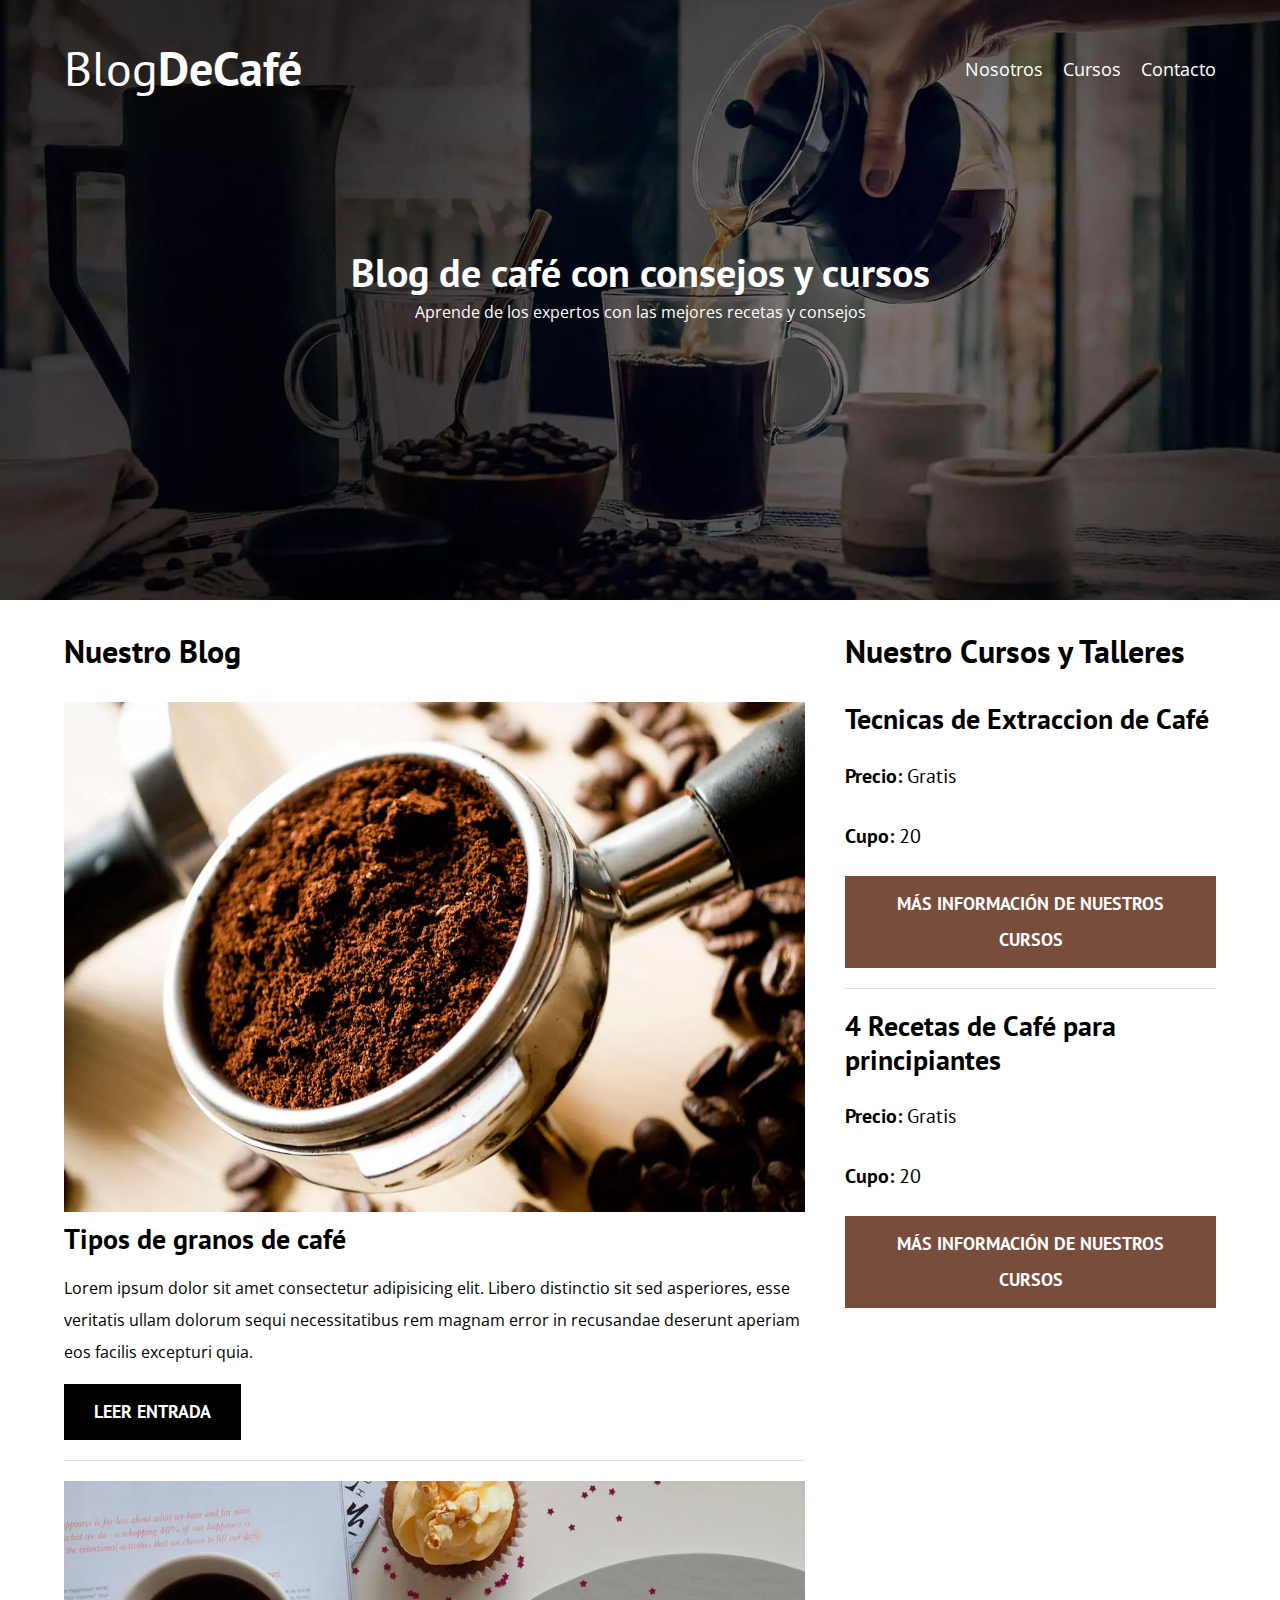
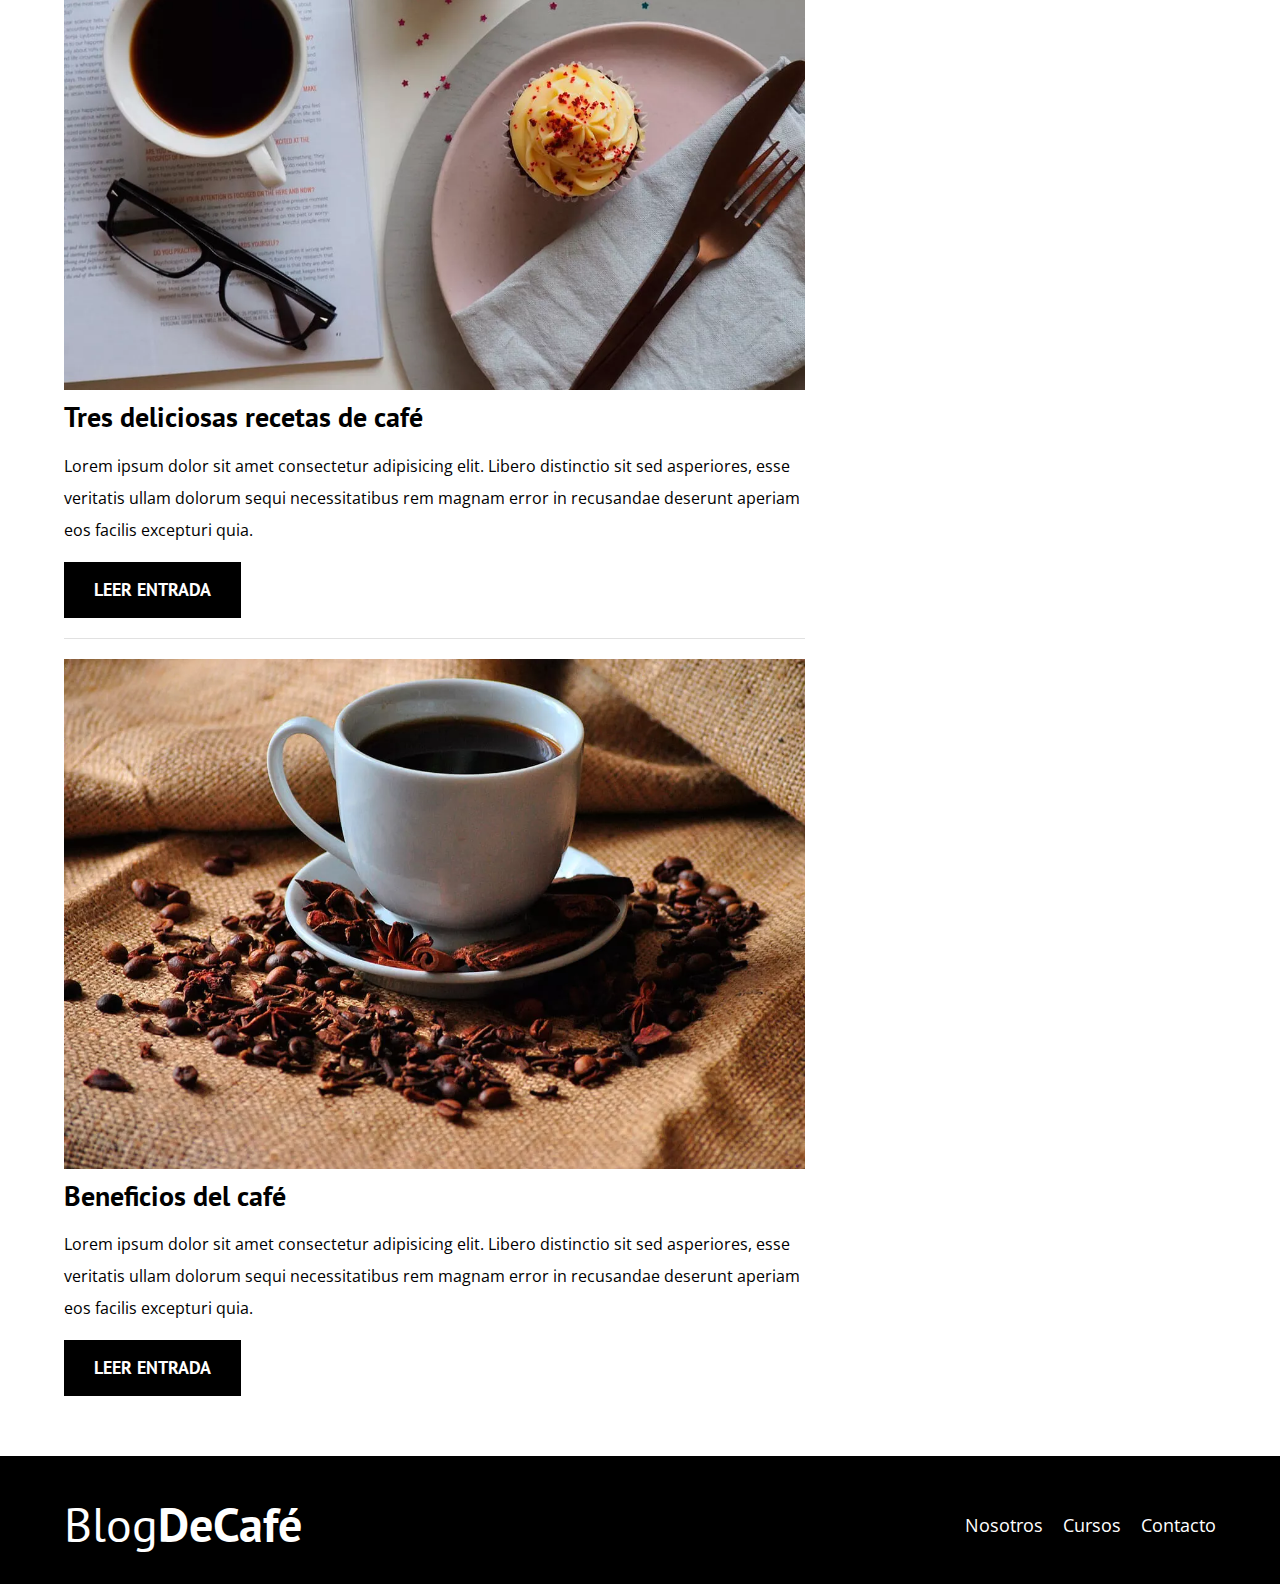
<file: index.html>
<!Doctype html>
<html lang="en">
<head>
    <meta charset="UTF-8">
    <meta http-equiv="X-UA-Compatible" content="IE=edge">
    <meta name="viewport" content="width=device-width, initial-scale=1.0">
    <title>BlogDeCafe</title>
    <meta name="description" content="Pagina de blog de café">
    <link rel="prefetch" href="nosotros.html" as="document">
    <link rel="preconnect" href="https://fonts.googleapis.com">
    <link rel="preconnect" href="https://fonts.gstatic.com" crossorigin>
    <link rel="preload" href="CSS/normalize.css" as="style">
    <link rel="stylesheet" href="CSS/normalize.css">
    <link rel="preload" href="https://fonts.googleapis.com/css2?family=Open+Sans:ital@1&family=PT+Sans:ital,wght@0,400;1,700&display=swap" crossorigin="crossorigin" as="font">
    <link href="https://fonts.googleapis.com/css2?family=Open+Sans:ital@1&family=PT+Sans:ital,wght@0,400;1,700&display=swap" rel="stylesheet">
    <link rel="preload" href="CSS/style.css" as="style">
    <link rel="stylesheet" href="CSS/style.css">


</head>
<body>
    <header class="header">
        <div class="contenedor ">
            <div class="barra">
                <a class="logo" href="index.html">
                    <h1 class="logo__nombre no-margin centrar-texto">Blog<span class="logo__bold">DeCafé</span></h1>
                </a>    
                <nav class="navegacion">
                    <a href="nosotros.html" class="navegacion__enlace">Nosotros</a>
                    <a href="cursos.html" class="navegacion__enlace">Cursos</a>
                    <a href="contacto.html" class="navegacion__enlace">Contacto</a>
                    
                </nav>
            </div>
        </div>
        <div class="header__texto">
            <h2 class="no-margin">Blog de café con consejos y cursos</h2>
            <p class="no-margin">Aprende de los expertos con las mejores recetas y consejos</p>
        </div>
    </header>
    <div class="contenedor contenido-principal">
        <main class="blog">
            <h3>Nuestro Blog</h3>
            <article class="entrada">
                <div class="entrada__imagen">
                    <picture>
                        <source loading="lazy" srcset="img/blog1.webp" type="image/webp">
                        <img loading="lazy" src="img/blog1.jpg" alt="imagen blog">
                    </picture>
                   
                    <div class="entrada__contenido">
                        <h4 class="no-margin">Tipos de granos de café</h4>
                        <p>Lorem ipsum dolor sit amet consectetur adipisicing elit. Libero distinctio sit sed asperiores, esse veritatis ullam dolorum sequi necessitatibus rem magnam error in recusandae deserunt aperiam eos facilis excepturi quia.</p>
                        <a href="entrada.html" class="boton boton--primario">Leer Entrada</a>
                    </div>
                </div>
            </article>
            <article class="entrada">
                <div class="entrada__imagen">
                    <picture>
                        <source loading="lazy" srcset="img/blog2.webp" type="image/webp">
                        <img loading="lazy" src="img/blog2.jpg" alt="imagen blog">
                    </picture>

                    <div class="entrada__contenido">
                        <h4 class="no-margin">Tres deliciosas recetas de café</h4>
                        <p>Lorem ipsum dolor sit amet consectetur adipisicing elit. Libero distinctio sit sed asperiores, esse veritatis ullam dolorum sequi necessitatibus rem magnam error in recusandae deserunt aperiam eos facilis excepturi quia.</p>
                        <a href="entrada.html" class="boton boton--primario">Leer Entrada</a>
                    </div>
                </div>
            </article>
            <article class="entrada">
                <div class="entrada__imagen">
                    <picture>
                        <source loading="lazy" srcset="img/blog3.webp" type="image/webp">
                        <img loading="lazy" src="img/blog3.jpg" alt="imagen blog">
                    </picture>
                    <div class="entrada__contenido">
                        <h4 class="no-margin">Beneficios del café</h4>
                        <p>Lorem ipsum dolor sit amet consectetur adipisicing elit. Libero distinctio sit sed asperiores, esse veritatis ullam dolorum sequi necessitatibus rem magnam error in recusandae deserunt aperiam eos facilis excepturi quia.</p>
                        <a href="entrada.html" class="boton boton--primario">Leer Entrada</a>
                    </div>
                </div>
            </article>
        </main>
        <aside class="sidebar">
            <h3>Nuestro Cursos y Talleres</h3>
            <ul class="cursos no-padding">
                <li class="widget-curso">
                    <h4 class="no-margin">Tecnicas de Extraccion de Café</h4>
                    <p class="widget-curso__label">Precio:
                        <span class="widget-curso__info">Gratis</span>
                    </p>
                    <p class="widget-curso__label">Cupo:
                        <span class="widget-curso__info">20</span>
                    </p>
                    <a href="cursos.html" class="boton boton--secundario">Más información de nuestros cursos</a>
                </li>
                <li class="widget-curso">
                    <h4 class="no-margin">4 Recetas de Café para principiantes</h4>
                    <p class="widget-curso__label">Precio:
                        <span class="widget-curso__info">Gratis</span>
                    </p>
                    <p class="widget-curso__label">Cupo:
                        <span class="widget-curso__info">20</span>
                    </p>
                    <a href="cursos.html" class="boton boton--secundario">Más información de nuestros cursos</a>
                </li>
            </ul>
        </aside>
    </div>
    <footer class="footer">
        <div class="contenedor">
            <div class="barra">
                <a class="logo" href="index.html">
                    <h1 class="logo__nombre no-margin centrar-texto">Blog<span class="logo__bold">DeCafé</span></h1>
                </a>    
                <nav class="navegacion">
                    <a href="nosotros.html" class="navegacion__enlace">Nosotros</a>
                    <a href="cursos.html" class="navegacion__enlace">Cursos</a>
                    <a href="contacto.html" class="navegacion__enlace">Contacto</a>  
                </nav>
            </div>   
        </div>  
    </footer>
    <script src="js/modernizr.js"></script>
</body>
</html>
</file>
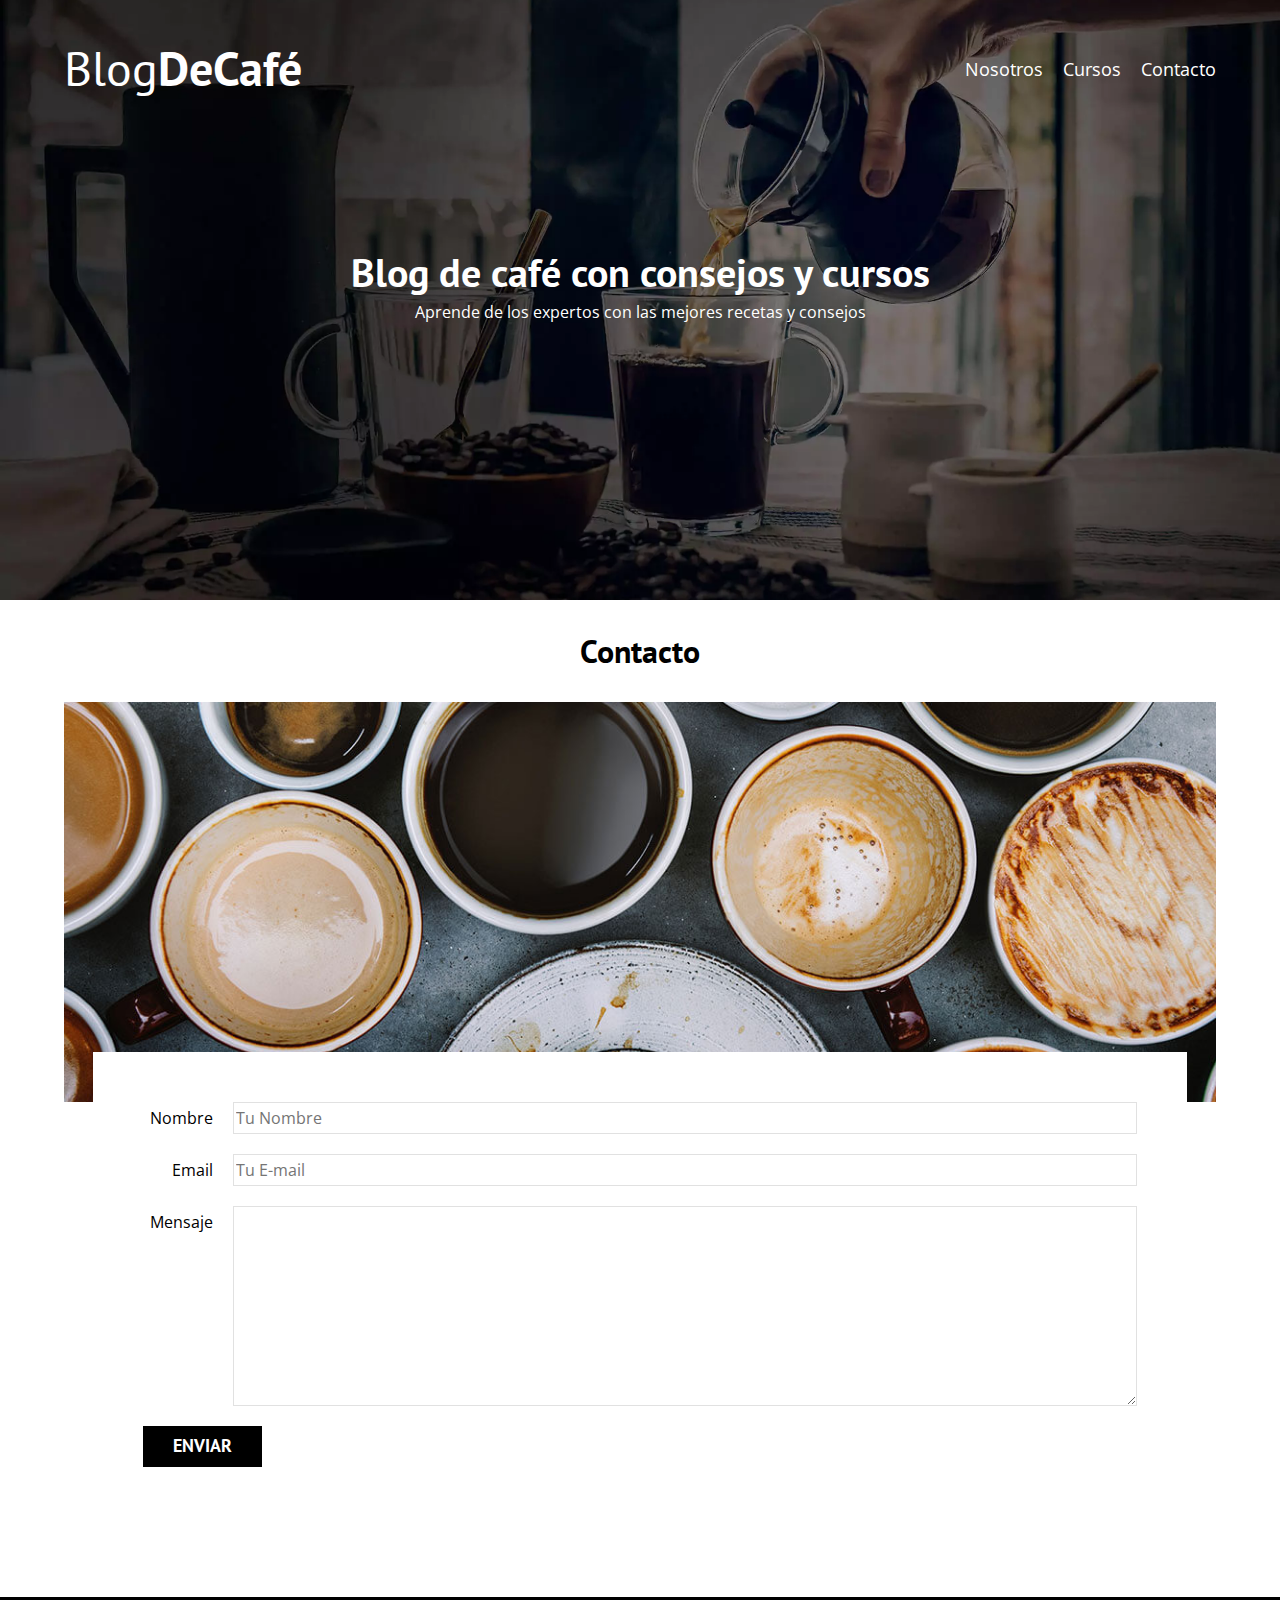
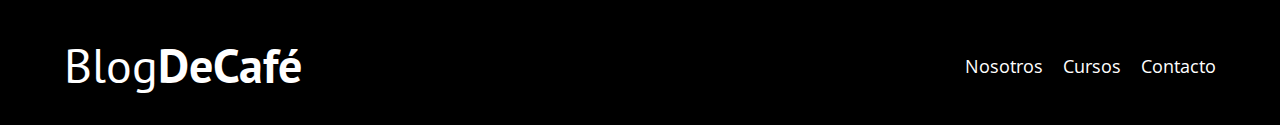
<file: contacto.html>
<!Doctype html>
<html lang="en">
<head>
    <meta charset="UTF-8">
    <meta http-equiv="X-UA-Compatible" content="IE=edge">
    <meta name="viewport" content="width=device-width, initial-scale=1.0">
    <title>BlogDeCafe</title>
    <link rel="stylesheet" href="CSS/normalize.css">
    <link rel="preconnect" href="https://fonts.googleapis.com">
    <link rel="preconnect" href="https://fonts.gstatic.com" crossorigin>
    <link href="https://fonts.googleapis.com/css2?family=Open+Sans:ital@1&family=PT+Sans:ital,wght@0,400;1,700&display=swap" rel="stylesheet">
    <link rel="stylesheet" href="CSS/style.css">
</head>
<body>
    <header class="header">
        <div class="contenedor ">
            <div class="barra">
                <a class="logo" href="index.html">
                    <h1 class="logo__nombre no-margin centrar-texto">Blog<span class="logo__bold">DeCafé</span></h1>
                </a>    
                <nav class="navegacion">
                    <a href="nosotros.html" class="navegacion__enlace">Nosotros</a>
                    <a href="cursos.html" class="navegacion__enlace">Cursos</a>
                    <a href="contacto.html" class="navegacion__enlace">Contacto</a>
                    
                </nav>
            </div>
        </div>
        <div class="header__texto">
            <h2 class="no-margin">Blog de café con consejos y cursos</h2>
            <p class="no-margin">Aprende de los expertos con las mejores recetas y consejos</p>
        </div>
    </header>
    <main class="contenedor">
        <h3 class="centrar-texto">Contacto</h3>
        <div class="contacto-bg">

        </div>
        <form class="formulario">
            <div class="campo">
                <label class="campo__label" for="nombre">Nombre</label>
                <input class="campo__field" type="text" placeholder="Tu Nombre" id="nombre">
            </div>
            <div class="campo">
                <label class="campo__label" for="email">Email</label>
                <input class="campo__field" type="email" placeholder="Tu E-mail" id="email">
            </div>
            <div class="campo">
                <label class="campo__label" for="mensaje">Mensaje</label>
                <textarea class="campo__field campo__field--textarea" id="mensaje"></textarea>
            </div>
            <div class="campo">
                <input type="submit" value="Enviar" class="boton boton--primario">
            </div>
        </form>
    </main>
    <footer class="footer">
        <div class="contenedor">
            <div class="barra">
                <a class="logo" href="index.html">
                    <h1 class="logo__nombre no-margin centrar-texto">Blog<span class="logo__bold">DeCafé</span></h1>
                </a>    
                <nav class="navegacion">
                    <a href="nosotros.html" class="navegacion__enlace">Nosotros</a>
                    <a href="cursos.html" class="navegacion__enlace">Cursos</a>
                    <a href="contacto.html" class="navegacion__enlace">Contacto</a>  
                </nav>
            </div>   
        </div>  
    </footer>
    <script src="js/modernizr.js"></script>
</body>
</html>
</file>
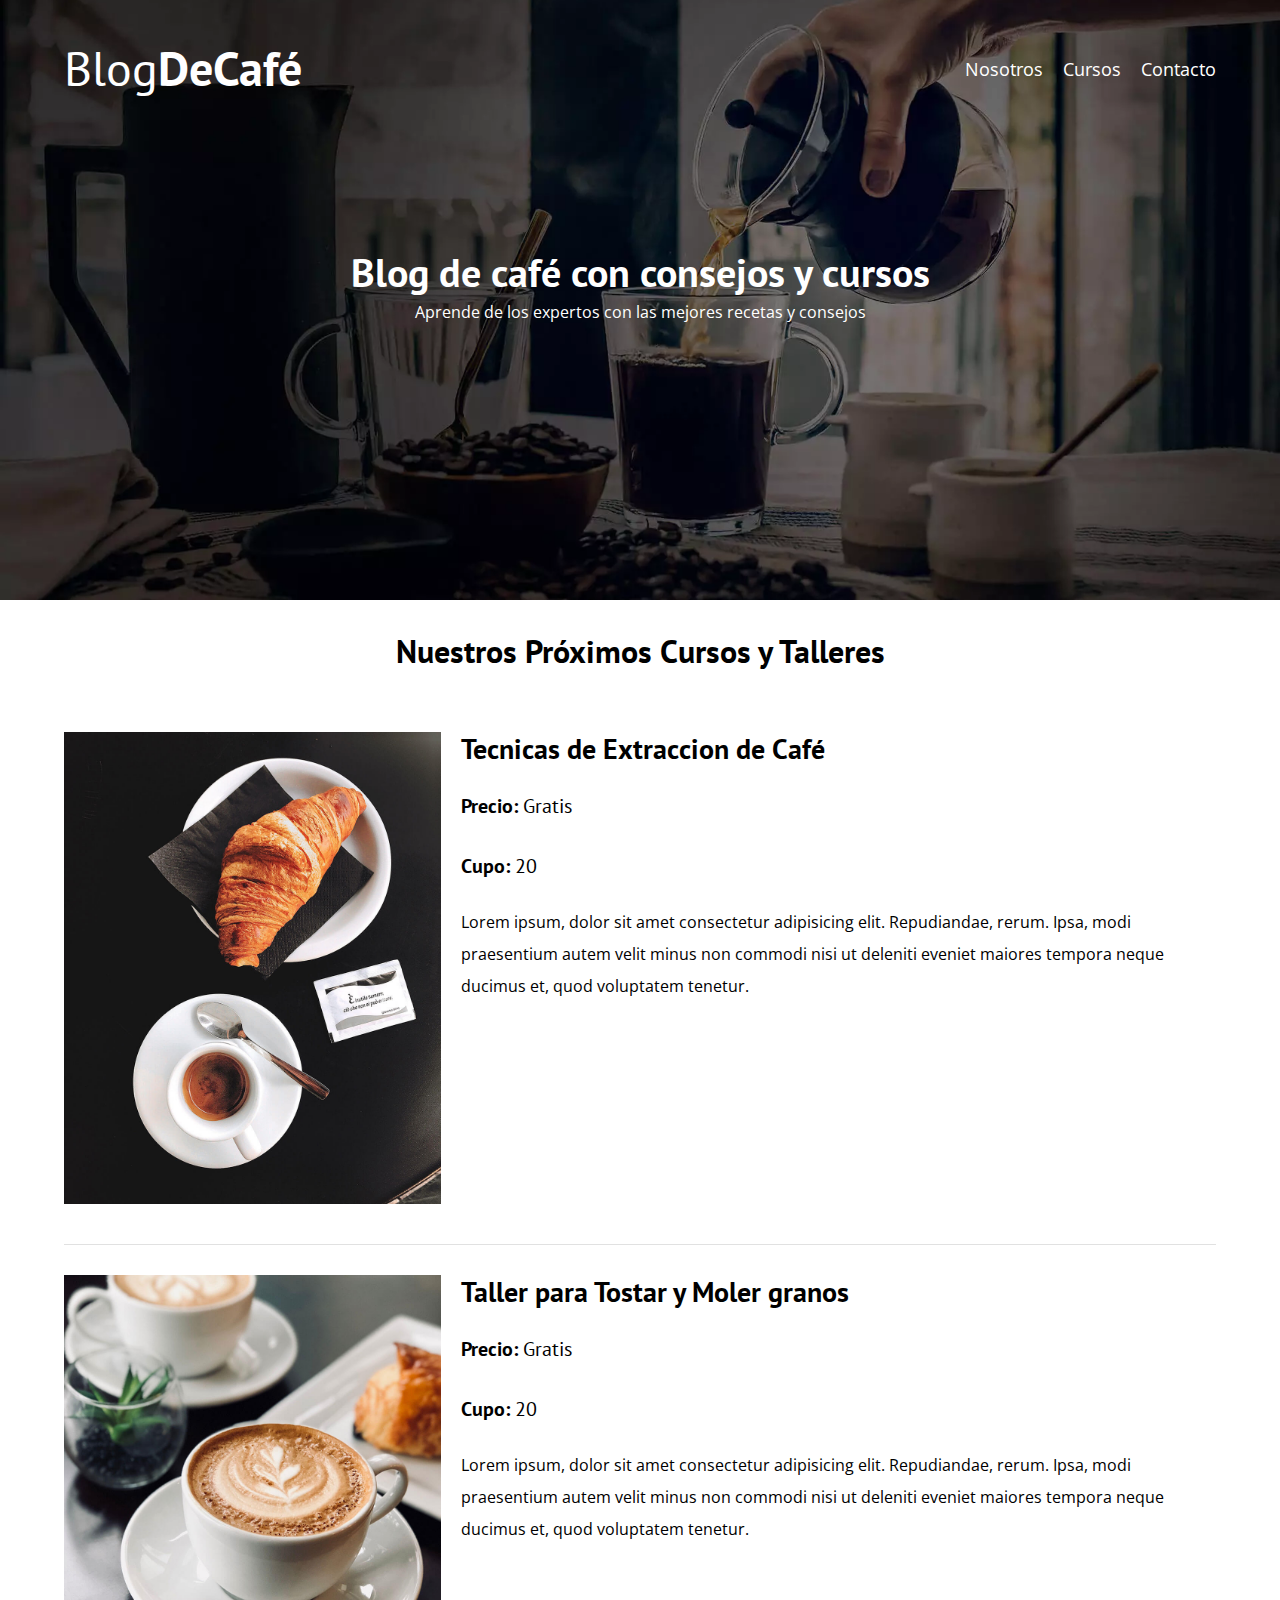
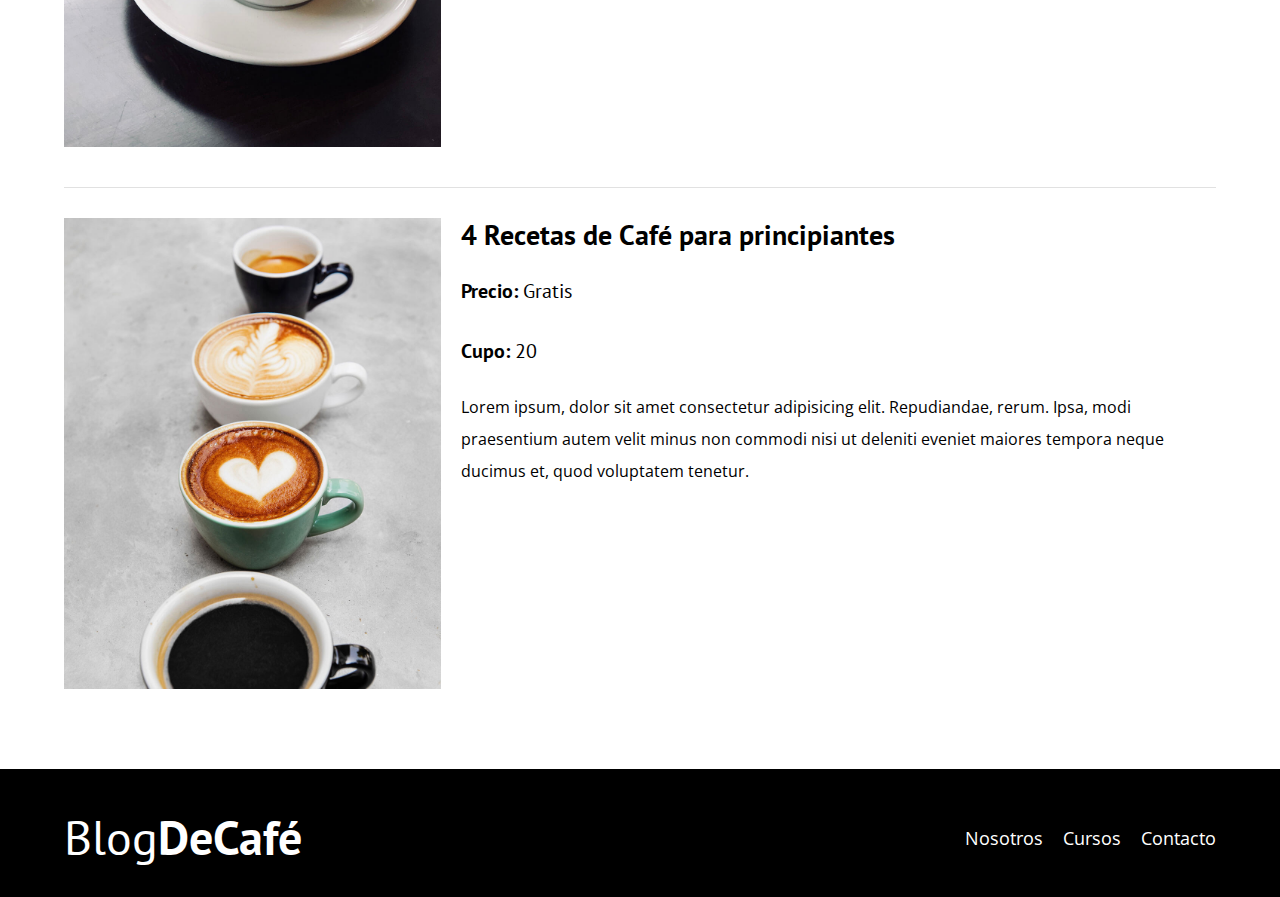
<file: cursos.html>
<!Doctype html>
<html lang="en">
<head>
    <meta charset="UTF-8">
    <meta http-equiv="X-UA-Compatible" content="IE=edge">
    <meta name="viewport" content="width=device-width, initial-scale=1.0">
    <title>BlogDeCafe</title>
    <link rel="stylesheet" href="CSS/normalize.css">
    <link rel="preconnect" href="https://fonts.googleapis.com">
    <link rel="preconnect" href="https://fonts.gstatic.com" crossorigin>
    <link href="https://fonts.googleapis.com/css2?family=Open+Sans:ital@1&family=PT+Sans:ital,wght@0,400;1,700&display=swap" rel="stylesheet">
    <link rel="stylesheet" href="CSS/style.css">
</head>
<body>
    <header class="header">
        <div class="contenedor ">
            <div class="barra">
                <a class="logo" href="index.html">
                    <h1 class="logo__nombre no-margin centrar-texto">Blog<span class="logo__bold">DeCafé</span></h1>
                </a>    
                <nav class="navegacion">
                    <a href="nosotros.html" class="navegacion__enlace">Nosotros</a>
                    <a href="cursos.html" class="navegacion__enlace">Cursos</a>
                    <a href="contacto.html" class="navegacion__enlace">Contacto</a>
                    
                </nav>
            </div>
        </div>
        <div class="header__texto">
            <h2 class="no-margin">Blog de café con consejos y cursos</h2>
            <p class="no-margin">Aprende de los expertos con las mejores recetas y consejos</p>
        </div>
    </header>
    <main class="contenedor">
       <h3 class="centrar-texto">Nuestros Próximos Cursos y Talleres</h3>
       <div class="curso">
            <div class="curso__imagen">
               <img src="img/curso1.jpg" alt="imangen de curso1">
            </div>
            <div class="curso__informacion">
                <h4 class="no-margin">Tecnicas de Extraccion de Café</h4>
                <p class="curso__label">Precio:
                    <span class="curso__info">Gratis</span>
                </p>
                <p class="curso__label">Cupo:
                    <span class="curso__info">20</span>
                </p>
                <p class="curso__descripcion">
                    Lorem ipsum, dolor sit amet consectetur adipisicing elit. Repudiandae, rerum. Ipsa, modi praesentium autem velit minus non commodi nisi ut deleniti eveniet maiores tempora neque ducimus et, quod voluptatem tenetur.
                </p>
            </div>  <!-- .curso informacion-->
        </div> <!--.curso -->

        <div class="curso">
            <div class="curso__imagen">
                <img src="img/curso2.jpg" alt="imangen de curso1">
            </div>
            <div class="curso__informacion">
                <h4 class="no-margin">Taller para Tostar y Moler granos</h4>
                <p class="curso__label">Precio:
                    <span class="curso__info">Gratis</span>
                </p>
                <p class="curso__label">Cupo:
                    <span class="curso__info">20</span>
                </p>
                <p class="curso__descripcion">
                    Lorem ipsum, dolor sit amet consectetur adipisicing elit. Repudiandae, rerum. Ipsa, modi praesentium autem velit minus non commodi nisi ut deleniti eveniet maiores tempora neque ducimus et, quod voluptatem tenetur.
                </p>
            </div>  <!-- .curso informacion-->
        </div> <!--.curso -->

        <div class="curso">
            <div class="curso__imagen">
                <img src="img/curso3.jpg" alt="imangen de curso1">
            </div>
            <div class="curso__informacion">
                <h4 class="no-margin">4 Recetas de Café para principiantes</h4>
                <p class="curso__label">Precio:
                    <span class="curso__info">Gratis</span>
                </p>
                <p class="curso__label">Cupo:
                    <span class="curso__info">20</span>
                </p>
                <p class="curso__descripcion">
                    Lorem ipsum, dolor sit amet consectetur adipisicing elit. Repudiandae, rerum. Ipsa, modi praesentium autem velit minus non commodi nisi ut deleniti eveniet maiores tempora neque ducimus et, quod voluptatem tenetur.
                </p>
            </div>  <!-- .curso informacion-->
        </div> <!--.curso --> 
    </main>
    <footer class="footer">
        <div class="contenedor">
            <div class="barra">
                <a class="logo" href="index.html">
                    <h1 class="logo__nombre no-margin centrar-texto">Blog<span class="logo__bold">DeCafé</span></h1>
                </a>    
                <nav class="navegacion">
                    <a href="nosotros.html" class="navegacion__enlace">Nosotros</a>
                    <a href="cursos.html" class="navegacion__enlace">Cursos</a>
                    <a href="contacto.html" class="navegacion__enlace">Contacto</a>  
                </nav>
            </div>   
        </div>  
    </footer>
    <script src="js/modernizr.js"></script>
</body>
</html>
</file>
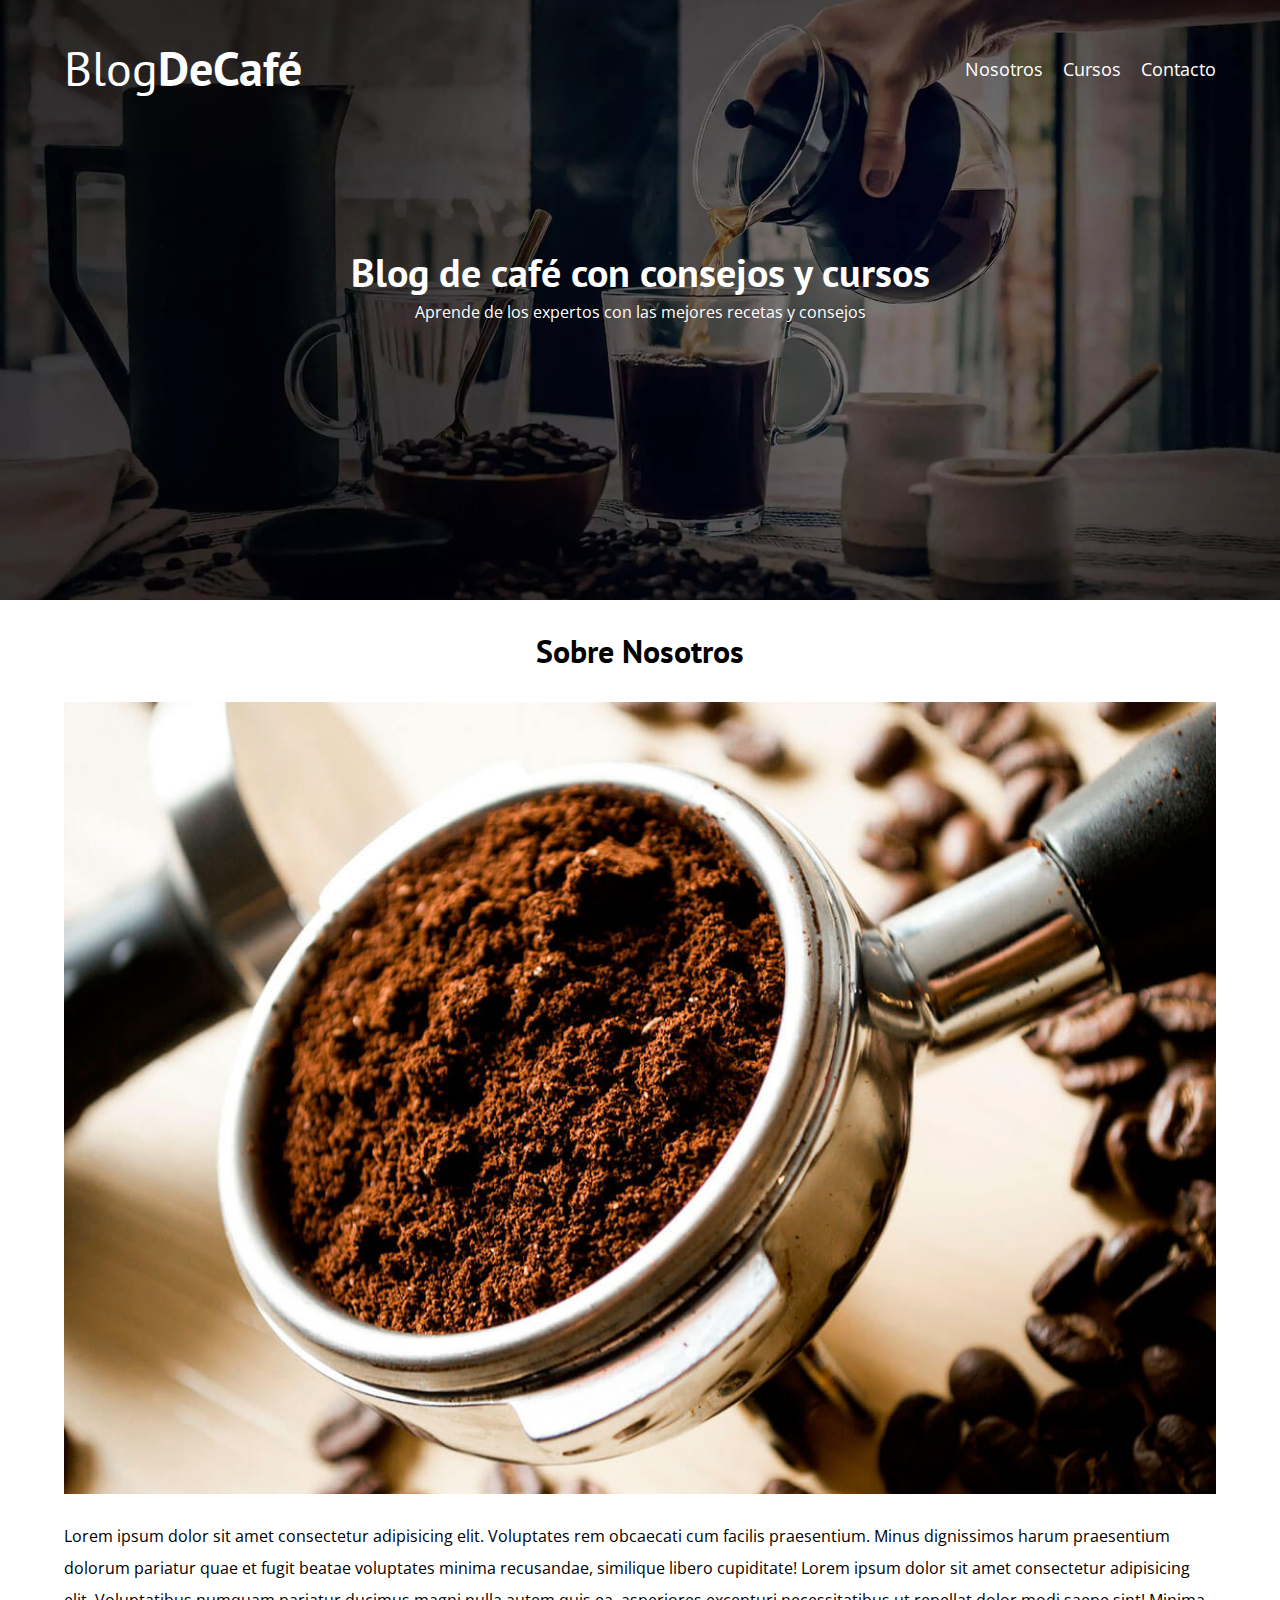
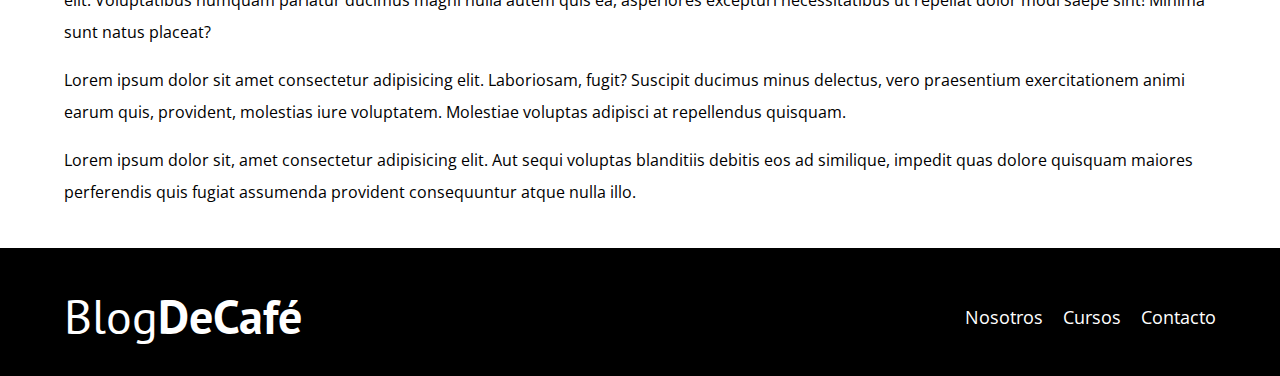
<file: entrada.html>
<!Doctype html>
<html lang="en">
<head>
    <meta charset="UTF-8">
    <meta http-equiv="X-UA-Compatible" content="IE=edge">
    <meta name="viewport" content="width=device-width, initial-scale=1.0">
    <title>BlogDeCafe</title>
    <link rel="stylesheet" href="CSS/normalize.css">
    <link rel="preconnect" href="https://fonts.googleapis.com">
    <link rel="preconnect" href="https://fonts.gstatic.com" crossorigin>
    <link href="https://fonts.googleapis.com/css2?family=Open+Sans:ital@1&family=PT+Sans:ital,wght@0,400;1,700&display=swap" rel="stylesheet">
    <link rel="stylesheet" href="CSS/style.css">
</head>
<body>
    <header class="header">
        <div class="contenedor ">
            <div class="barra">
                <a class="logo" href="index.html">
                    <h1 class="logo__nombre no-margin centrar-texto">Blog<span class="logo__bold">DeCafé</span></h1>
                </a>    
                <nav class="navegacion">
                    <a href="nosotros.html" class="navegacion__enlace">Nosotros</a>
                    <a href="cursos.html" class="navegacion__enlace">Cursos</a>
                    <a href="contacto.html" class="navegacion__enlace">Contacto</a>
                    
                </nav>
            </div>
        </div>
        <div class="header__texto">
            <h2 class="no-margin">Blog de café con consejos y cursos</h2>
            <p class="no-margin">Aprende de los expertos con las mejores recetas y consejos</p>
        </div>
    </header>
    <main class="contenedor">
        <h3 class="centrar-texto">Sobre Nosotros</h3>
        <img src="img/blog1.jpg" alt=" imagen del blog">
        <p>Lorem ipsum dolor sit amet consectetur adipisicing elit. Voluptates rem obcaecati cum facilis praesentium. Minus dignissimos harum praesentium dolorum pariatur quae et fugit beatae voluptates minima recusandae, similique libero cupiditate! Lorem ipsum dolor sit amet consectetur adipisicing elit. Voluptatibus numquam pariatur ducimus magni nulla autem quis ea, asperiores excepturi necessitatibus ut repellat dolor modi saepe sint! Minima sunt natus placeat?</p>
        <p>Lorem ipsum dolor sit amet consectetur adipisicing elit. Laboriosam, fugit? Suscipit ducimus minus delectus, vero praesentium exercitationem animi earum quis, provident, molestias iure voluptatem. Molestiae voluptas adipisci at repellendus quisquam.</p>
        <p>Lorem ipsum dolor sit, amet consectetur adipisicing elit. Aut sequi voluptas blanditiis debitis eos ad similique, impedit quas dolore quisquam maiores perferendis quis fugiat assumenda provident consequuntur atque nulla illo.</p>
    </main>
    <footer class="footer">
        <div class="contenedor">
            <div class="barra">
                <a class="logo" href="index.html">
                    <h1 class="logo__nombre no-margin centrar-texto">Blog<span class="logo__bold">DeCafé</span></h1>
                </a>    
                <nav class="navegacion">
                    <a href="nosotros.html" class="navegacion__enlace">Nosotros</a>
                    <a href="cursos.html" class="navegacion__enlace">Cursos</a>
                    <a href="contacto.html" class="navegacion__enlace">Contacto</a>  
                </nav>
            </div>   
        </div>  
    </footer>
    <script src="js/modernizr.js"></script>
</body>
</html>
</file>
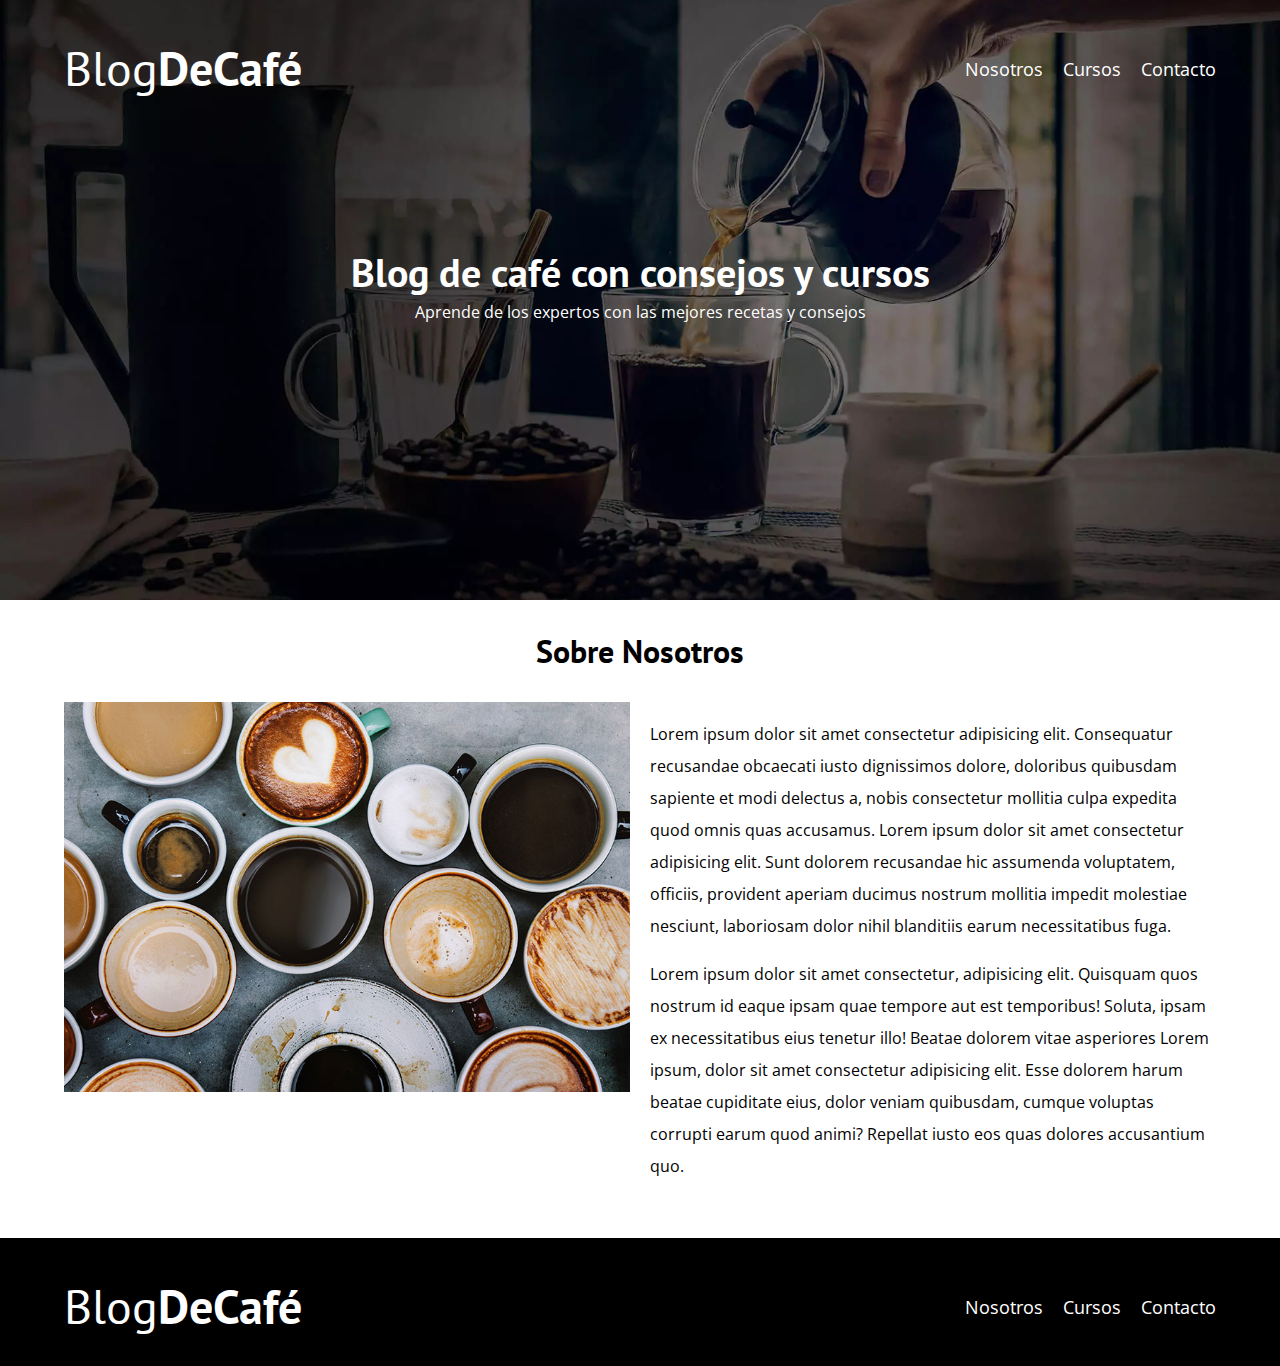
<file: nosotros.html>
<!Doctype html>
<html lang="en">
<head>
    <meta charset="UTF-8">
    <meta http-equiv="X-UA-Compatible" content="IE=edge">
    <meta name="viewport" content="width=device-width, initial-scale=1.0">
    <title>BlogDeCafe</title>
    <link rel="stylesheet" href="CSS/normalize.css">
    <link rel="preconnect" href="https://fonts.googleapis.com">
    <link rel="preconnect" href="https://fonts.gstatic.com" crossorigin>
    <link href="https://fonts.googleapis.com/css2?family=Open+Sans:ital@1&family=PT+Sans:ital,wght@0,400;1,700&display=swap" rel="stylesheet">
    <link rel="stylesheet" href="CSS/style.css">
</head>
<body>
    <header class="header">
        <div class="contenedor ">
            <div class="barra">
                <a class="logo" href="index.html">
                    <h1 class="logo__nombre no-margin centrar-texto">Blog<span class="logo__bold">DeCafé</span></h1>
                </a>    
                <nav class="navegacion">
                    <a href="nosotros.html" class="navegacion__enlace">Nosotros</a>
                    <a href="cursos.html" class="navegacion__enlace">Cursos</a>
                    <a href="contacto.html" class="navegacion__enlace">Contacto</a>
                    
                </nav>
            </div>
        </div>
        <div class="header__texto">
            <h2 class="no-margin">Blog de café con consejos y cursos</h2>
            <p class="no-margin">Aprende de los expertos con las mejores recetas y consejos</p>
        </div>
    </header>
    <main class="contenedor">
       <h3 class="centrar-texto">Sobre Nosotros</h3>
       <div class="sobre-nosotros">
            <div class="sobre-nosotros__imagen">
                <img src="img/nosotros.jpg" alt="imagen nosotros">
            </div>
            <div class="sobre-nosotros__texto">
                <p>Lorem ipsum dolor sit amet consectetur adipisicing elit. Consequatur recusandae obcaecati iusto dignissimos dolore, doloribus quibusdam sapiente et modi delectus a, nobis consectetur mollitia culpa expedita quod omnis quas accusamus. Lorem ipsum dolor sit amet consectetur adipisicing elit. Sunt dolorem recusandae hic assumenda voluptatem, officiis, provident aperiam ducimus nostrum mollitia impedit molestiae nesciunt, laboriosam dolor nihil blanditiis earum necessitatibus fuga.</p>
                <p>Lorem ipsum dolor sit amet consectetur, adipisicing elit. Quisquam quos nostrum id eaque ipsam quae tempore aut est temporibus! Soluta, ipsam ex necessitatibus eius tenetur illo! Beatae dolorem vitae asperiores Lorem ipsum, dolor sit amet consectetur adipisicing elit. Esse dolorem harum beatae cupiditate eius, dolor veniam quibusdam, cumque voluptas corrupti earum quod animi? Repellat iusto eos quas dolores accusantium quo.</p>
            </div>
       </div>
    </main>
    <footer class="footer">
        <div class="contenedor">
            <div class="barra">
                <a class="logo" href="index.html">
                    <h1 class="logo__nombre no-margin centrar-texto">Blog<span class="logo__bold">DeCafé</span></h1>
                </a>    
                <nav class="navegacion">
                    <a href="nosotros.html" class="navegacion__enlace">Nosotros</a>
                    <a href="cursos.html" class="navegacion__enlace">Cursos</a>
                    <a href="contacto.html" class="navegacion__enlace">Contacto</a>  
                </nav>
            </div>   
        </div>  
    </footer>
    <script src="js/modernizr.js"></script>
</body>
</html>
</file>
<file: CSS/style.css>
:root{
    /*Fuentes*/
    --fuenteHeading: 'PT Sans', sans-serif;
    --fuenteParrafos: 'Open Sans', sans-serif;
    /*Colores*/
    --primario: #784d3c;
    --claro: #e1e1e1;
    --blanco: #ffffff;
    --negro: #000000;

}

html{
    box-sizing: border-box;
    font-size: 62.5%; /*1rem =10px*/    
}
*, *::before, *::after{
    box-sizing: inherit;
}
body{
    font-family: var(--fuenteParrafos);
    font-size: 1.6rem;
    line-height: 2;
}

/** Globales**/
.contenedor{
    width: min(90%, 120rem);
    margin: 0 auto;
}
a{
    text-decoration: none;
}
h1,h2,h3,h4{
    font-family: var(--fuenteHeading);
    line-height: 1.2;
}
h1{
    font-size: 4.8rem;
}
h2{
    font-size: 4rem;
}
h3{
    font-size: 3.2rem;
}
h4{
    font-size: 2.8rem;
}
img{
    max-width: 100%;
}
/** Utilidades **/
.no-margin{
    margin: 0;
}
.no-padding{
    padding: 0;
}
.centrar-texto{
    text-align: center;
}

/** Header **/
.webp .header{
    background-image: url(../img/banner.webp);
}
.no-webp .header{
    background-image: url(../img/banner.jpg);
}
.header{
    height: 60rem;
    background-size: cover;
    background-repeat: no-repeat;
    background-position: center center;
}
.header__texto{
    text-align: center;
    color: var(--blanco);
    margin-top: 5rem;

}
@media (min-width: 768px) {
    .header__texto{
        margin-top: 15rem;
    }
}
.barra{
    padding-top: 4rem;
}
@media (min-width: 768px) {
    .barra{
        display: flex;
        justify-content: space-between;
        align-items: center;
    }
}
.logo{
    color: var(--blanco);
}
.logo__nombre{
    font-weight: 400;
}
.logo__bold{
    font-weight: 700;
}
@media (min-width: 768px) {
    .navegacion{
        display: flex;
        gap: 2rem;
    }
}
.navegacion__enlace{
    display: block;
    text-align: center;
    font-size: 1.8rem;
    color: var(--blanco);
}
@media (min-width: 768px) {
    .contenido-principal{
        display: grid;
        grid-template-columns: 2fr 1fr;
        column-gap: 4rem;    
    }
}
.entrada{
    border-bottom: 1px solid var(--claro);
    margin-bottom: 2rem;
}
.entrada:last-of-type{
    border: none;
    margin-bottom: 0;
}
.boton{
    display: block;
    font-family: var(--fuenteHeading);
    color: var(--blanco);
    text-align: center;
    padding: 1rem 3rem;
    font-size: 1.8rem;
    text-transform: uppercase;
    font-weight: 700;
    margin-bottom: 2rem;
    border: none;
}
@media (min-width: 768px) {
    .boton{
        display: inline-block;
    }
}
.boton:hover{
    cursor: pointer;
}
.boton--primario{
    background-color: var(--negro);
}
.boton--secundario{
    background-color: var(--primario);
}
.cursos{
    list-style: none;
}
.widget-curso{
    border-bottom: 1px solid var(--claro);
    margin-bottom: 2rem;
}
.widget-curso:last-of-type{
    border: none;
    margin-bottom: 0;
}
.widget-curso__label{
    font-family: var(--fuenteHeading);
    font-weight: bold;
}
.widget-curso__info{
    font-weight: normal;
}
.widget-curso__label,
.widget-curso__info{
     font-size: 2rem;
}
.footer{
    background-color: var(--negro);
    padding-bottom: 3rem;
    margin-top: 4rem;
}

/** Sobre Nosotros**/

@media (min-width: 768px) {
   
    .sobre-nosotros{
        display: grid;
        grid-template-columns: repeat(2,1fr);
        column-gap: 2rem;
    }
}

/** Curso */
.curso{
    padding: 3rem 0;
    border-bottom: 1px solid var(--claro);
}
@media (min-width: 768px) {
    .curso{ 
        display: grid;
        grid-template-columns: 1fr 2fr;
        column-gap: 2rem;
    }
}

.curso:last-of-type{
    border: none;
}
.curso__label{
    font-family: var(--fuenteHeading);
    font-weight: bold;
}
.curso__info{
    font-weight: normal;
}
.curso__label,
.curso__info{
     font-size: 2rem;
}

/** Contacto */

.contacto-bg{
    background-image:url(../img/contacto.jpg);
    height: 40rem;
    background-size:cover;
    background-repeat: no-repeat; 
}

/** Formulario **/

.formulario{
    background-color: var(--blanco);
    margin: -5rem auto 0 auto;
    width: 95%;
    padding: 5rem;
}
.campo{
    display: flex;
    margin-bottom: 2rem;
}
.campo__label{
    flex: 0 0 9rem;
    text-align: right;
    padding-right: 2rem;
}
.campo__field{
    flex: 1;
    border: 1px solid var(--claro);
}
.campo__field--textarea{
    height: 20rem;
    
}
</file>
